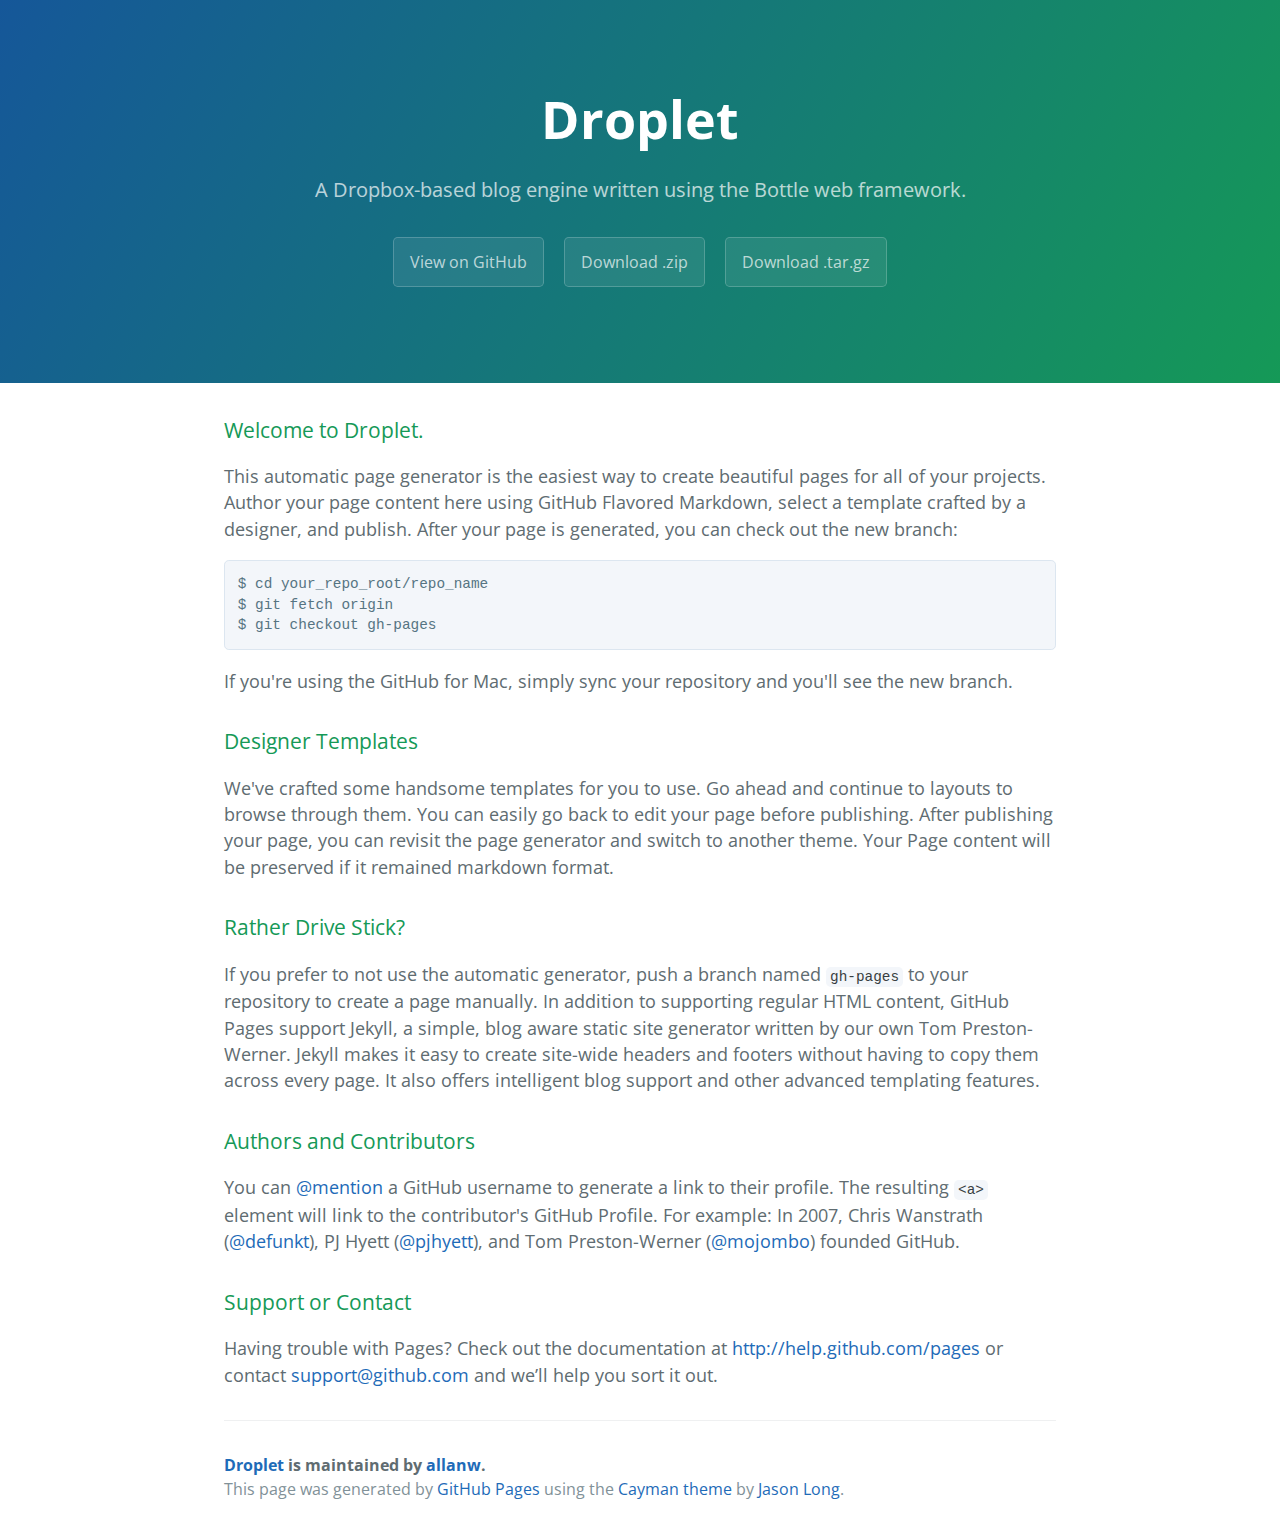
<file: index.html>
<!DOCTYPE html>
<html lang="en-us">
  <head>
    <meta charset="UTF-8">
    <title>Droplet by allanw</title>
    <meta name="viewport" content="width=device-width, initial-scale=1">
    <link rel="stylesheet" type="text/css" href="stylesheets/normalize.css" media="screen">
    <link href='http://fonts.googleapis.com/css?family=Open+Sans:400,700' rel='stylesheet' type='text/css'>
    <link rel="stylesheet" type="text/css" href="stylesheets/stylesheet.css" media="screen">
    <link rel="stylesheet" type="text/css" href="stylesheets/github-light.css" media="screen">
  </head>
  <body>
    <section class="page-header">
      <h1 class="project-name">Droplet</h1>
      <h2 class="project-tagline">A Dropbox-based blog engine written using the Bottle web framework.</h2>
      <a href="https://github.com/allanw/droplet" class="btn">View on GitHub</a>
      <a href="https://github.com/allanw/droplet/zipball/master" class="btn">Download .zip</a>
      <a href="https://github.com/allanw/droplet/tarball/master" class="btn">Download .tar.gz</a>
    </section>

    <section class="main-content">
      <h3>
<a id="welcome-to-droplet" class="anchor" href="#welcome-to-droplet" aria-hidden="true"><span class="octicon octicon-link"></span></a>Welcome to Droplet.</h3>

<p>This automatic page generator is the easiest way to create beautiful pages for all of your projects. Author your page content here using GitHub Flavored Markdown, select a template crafted by a designer, and publish. After your page is generated, you can check out the new branch:</p>

<pre><code>$ cd your_repo_root/repo_name
$ git fetch origin
$ git checkout gh-pages
</code></pre>

<p>If you're using the GitHub for Mac, simply sync your repository and you'll see the new branch.</p>

<h3>
<a id="designer-templates" class="anchor" href="#designer-templates" aria-hidden="true"><span class="octicon octicon-link"></span></a>Designer Templates</h3>

<p>We've crafted some handsome templates for you to use. Go ahead and continue to layouts to browse through them. You can easily go back to edit your page before publishing. After publishing your page, you can revisit the page generator and switch to another theme. Your Page content will be preserved if it remained markdown format.</p>

<h3>
<a id="rather-drive-stick" class="anchor" href="#rather-drive-stick" aria-hidden="true"><span class="octicon octicon-link"></span></a>Rather Drive Stick?</h3>

<p>If you prefer to not use the automatic generator, push a branch named <code>gh-pages</code> to your repository to create a page manually. In addition to supporting regular HTML content, GitHub Pages support Jekyll, a simple, blog aware static site generator written by our own Tom Preston-Werner. Jekyll makes it easy to create site-wide headers and footers without having to copy them across every page. It also offers intelligent blog support and other advanced templating features.</p>

<h3>
<a id="authors-and-contributors" class="anchor" href="#authors-and-contributors" aria-hidden="true"><span class="octicon octicon-link"></span></a>Authors and Contributors</h3>

<p>You can <a href="https://github.com/blog/821" class="user-mention">@mention</a> a GitHub username to generate a link to their profile. The resulting <code>&lt;a&gt;</code> element will link to the contributor's GitHub Profile. For example: In 2007, Chris Wanstrath (<a href="https://github.com/defunkt" class="user-mention">@defunkt</a>), PJ Hyett (<a href="https://github.com/pjhyett" class="user-mention">@pjhyett</a>), and Tom Preston-Werner (<a href="https://github.com/mojombo" class="user-mention">@mojombo</a>) founded GitHub.</p>

<h3>
<a id="support-or-contact" class="anchor" href="#support-or-contact" aria-hidden="true"><span class="octicon octicon-link"></span></a>Support or Contact</h3>

<p>Having trouble with Pages? Check out the documentation at <a href="http://help.github.com/pages">http://help.github.com/pages</a> or contact <a href="mailto:support@github.com">support@github.com</a> and we’ll help you sort it out.</p>

      <footer class="site-footer">
        <span class="site-footer-owner"><a href="https://github.com/allanw/droplet">Droplet</a> is maintained by <a href="https://github.com/allanw">allanw</a>.</span>

        <span class="site-footer-credits">This page was generated by <a href="https://pages.github.com">GitHub Pages</a> using the <a href="https://github.com/jasonlong/cayman-theme">Cayman theme</a> by <a href="https://twitter.com/jasonlong">Jason Long</a>.</span>
      </footer>

    </section>

            <script type="text/javascript">
            var gaJsHost = (("https:" == document.location.protocol) ? "https://ssl." : "http://www.");
            document.write(unescape("%3Cscript src='" + gaJsHost + "google-analytics.com/ga.js' type='text/javascript'%3E%3C/script%3E"));
          </script>
          <script type="text/javascript">
            try {
              var pageTracker = _gat._getTracker("UA-37277967-1");
            pageTracker._trackPageview();
            } catch(err) {}
          </script>

  </body>
</html>
</file>
<file: stylesheets/stylesheet.css>
* {
  box-sizing: border-box; }

body {
  padding: 0;
  margin: 0;
  font-family: "Open Sans", "Helvetica Neue", Helvetica, Arial, sans-serif;
  font-size: 16px;
  line-height: 1.5;
  color: #606c71; }

a {
  color: #1e6bb8;
  text-decoration: none; }
  a:hover {
    text-decoration: underline; }

.btn {
  display: inline-block;
  margin-bottom: 1rem;
  color: rgba(255, 255, 255, 0.7);
  background-color: rgba(255, 255, 255, 0.08);
  border-color: rgba(255, 255, 255, 0.2);
  border-style: solid;
  border-width: 1px;
  border-radius: 0.3rem;
  transition: color 0.2s, background-color 0.2s, border-color 0.2s; }
  .btn + .btn {
    margin-left: 1rem; }

.btn:hover {
  color: rgba(255, 255, 255, 0.8);
  text-decoration: none;
  background-color: rgba(255, 255, 255, 0.2);
  border-color: rgba(255, 255, 255, 0.3); }

@media screen and (min-width: 64em) {
  .btn {
    padding: 0.75rem 1rem; } }

@media screen and (min-width: 42em) and (max-width: 64em) {
  .btn {
    padding: 0.6rem 0.9rem;
    font-size: 0.9rem; } }

@media screen and (max-width: 42em) {
  .btn {
    display: block;
    width: 100%;
    padding: 0.75rem;
    font-size: 0.9rem; }
    .btn + .btn {
      margin-top: 1rem;
      margin-left: 0; } }

.page-header {
  color: #fff;
  text-align: center;
  background-color: #159957;
  background-image: linear-gradient(120deg, #155799, #159957); }

@media screen and (min-width: 64em) {
  .page-header {
    padding: 5rem 6rem; } }

@media screen and (min-width: 42em) and (max-width: 64em) {
  .page-header {
    padding: 3rem 4rem; } }

@media screen and (max-width: 42em) {
  .page-header {
    padding: 2rem 1rem; } }

.project-name {
  margin-top: 0;
  margin-bottom: 0.1rem; }

@media screen and (min-width: 64em) {
  .project-name {
    font-size: 3.25rem; } }

@media screen and (min-width: 42em) and (max-width: 64em) {
  .project-name {
    font-size: 2.25rem; } }

@media screen and (max-width: 42em) {
  .project-name {
    font-size: 1.75rem; } }

.project-tagline {
  margin-bottom: 2rem;
  font-weight: normal;
  opacity: 0.7; }

@media screen and (min-width: 64em) {
  .project-tagline {
    font-size: 1.25rem; } }

@media screen and (min-width: 42em) and (max-width: 64em) {
  .project-tagline {
    font-size: 1.15rem; } }

@media screen and (max-width: 42em) {
  .project-tagline {
    font-size: 1rem; } }

.main-content :first-child {
  margin-top: 0; }
.main-content img {
  max-width: 100%; }
.main-content h1, .main-content h2, .main-content h3, .main-content h4, .main-content h5, .main-content h6 {
  margin-top: 2rem;
  margin-bottom: 1rem;
  font-weight: normal;
  color: #159957; }
.main-content p {
  margin-bottom: 1em; }
.main-content code {
  padding: 2px 4px;
  font-family: Consolas, "Liberation Mono", Menlo, Courier, monospace;
  font-size: 0.9rem;
  color: #383e41;
  background-color: #f3f6fa;
  border-radius: 0.3rem; }
.main-content pre {
  padding: 0.8rem;
  margin-top: 0;
  margin-bottom: 1rem;
  font: 1rem Consolas, "Liberation Mono", Menlo, Courier, monospace;
  color: #567482;
  word-wrap: normal;
  background-color: #f3f6fa;
  border: solid 1px #dce6f0;
  border-radius: 0.3rem; }
  .main-content pre > code {
    padding: 0;
    margin: 0;
    font-size: 0.9rem;
    color: #567482;
    word-break: normal;
    white-space: pre;
    background: transparent;
    border: 0; }
.main-content .highlight {
  margin-bottom: 1rem; }
  .main-content .highlight pre {
    margin-bottom: 0;
    word-break: normal; }
.main-content .highlight pre, .main-content pre {
  padding: 0.8rem;
  overflow: auto;
  font-size: 0.9rem;
  line-height: 1.45;
  border-radius: 0.3rem; }
.main-content pre code, .main-content pre tt {
  display: inline;
  max-width: initial;
  padding: 0;
  margin: 0;
  overflow: initial;
  line-height: inherit;
  word-wrap: normal;
  background-color: transparent;
  border: 0; }
  .main-content pre code:before, .main-content pre code:after, .main-content pre tt:before, .main-content pre tt:after {
    content: normal; }
.main-content ul, .main-content ol {
  margin-top: 0; }
.main-content blockquote {
  padding: 0 1rem;
  margin-left: 0;
  color: #819198;
  border-left: 0.3rem solid #dce6f0; }
  .main-content blockquote > :first-child {
    margin-top: 0; }
  .main-content blockquote > :last-child {
    margin-bottom: 0; }
.main-content table {
  display: block;
  width: 100%;
  overflow: auto;
  word-break: normal;
  word-break: keep-all; }
  .main-content table th {
    font-weight: bold; }
  .main-content table th, .main-content table td {
    padding: 0.5rem 1rem;
    border: 1px solid #e9ebec; }
.main-content dl {
  padding: 0; }
  .main-content dl dt {
    padding: 0;
    margin-top: 1rem;
    font-size: 1rem;
    font-weight: bold; }
  .main-content dl dd {
    padding: 0;
    margin-bottom: 1rem; }
.main-content hr {
  height: 2px;
  padding: 0;
  margin: 1rem 0;
  background-color: #eff0f1;
  border: 0; }

@media screen and (min-width: 64em) {
  .main-content {
    max-width: 64rem;
    padding: 2rem 6rem;
    margin: 0 auto;
    font-size: 1.1rem; } }

@media screen and (min-width: 42em) and (max-width: 64em) {
  .main-content {
    padding: 2rem 4rem;
    font-size: 1.1rem; } }

@media screen and (max-width: 42em) {
  .main-content {
    padding: 2rem 1rem;
    font-size: 1rem; } }

.site-footer {
  padding-top: 2rem;
  margin-top: 2rem;
  border-top: solid 1px #eff0f1; }

.site-footer-owner {
  display: block;
  font-weight: bold; }

.site-footer-credits {
  color: #819198; }

@media screen and (min-width: 64em) {
  .site-footer {
    font-size: 1rem; } }

@media screen and (min-width: 42em) and (max-width: 64em) {
  .site-footer {
    font-size: 1rem; } }

@media screen and (max-width: 42em) {
  .site-footer {
    font-size: 0.9rem; } }
</file>
<file: stylesheets/github-light.css>
/*
   Copyright 2014 GitHub Inc.

   Licensed under the Apache License, Version 2.0 (the "License");
   you may not use this file except in compliance with the License.
   You may obtain a copy of the License at

       http://www.apache.org/licenses/LICENSE-2.0

   Unless required by applicable law or agreed to in writing, software
   distributed under the License is distributed on an "AS IS" BASIS,
   WITHOUT WARRANTIES OR CONDITIONS OF ANY KIND, either express or implied.
   See the License for the specific language governing permissions and
   limitations under the License.

*/

.pl-c /* comment */ {
  color: #969896;
}

.pl-c1      /* constant, markup.raw, meta.diff.header, meta.module-reference, meta.property-name, support, support.constant, support.variable, variable.other.constant */,
.pl-s .pl-v /* string variable */ {
  color: #0086b3;
}

.pl-e  /* entity */,
.pl-en /* entity.name */ {
  color: #795da3;
}

.pl-s .pl-s1 /* string source */,
.pl-smi      /* storage.modifier.import, storage.modifier.package, storage.type.java, variable.other, variable.parameter.function */ {
  color: #333;
}

.pl-ent /* entity.name.tag */ {
  color: #63a35c;
}

.pl-k /* keyword, storage, storage.type */ {
  color: #a71d5d;
}

.pl-pds              /* punctuation.definition.string, string.regexp.character-class */,
.pl-s                /* string */,
.pl-s .pl-pse .pl-s1 /* string punctuation.section.embedded source */,
.pl-sr               /* string.regexp */,
.pl-sr .pl-cce       /* string.regexp constant.character.escape */,
.pl-sr .pl-sra       /* string.regexp string.regexp.arbitrary-repitition */,
.pl-sr .pl-sre       /* string.regexp source.ruby.embedded */ {
  color: #183691;
}

.pl-v /* variable */ {
  color: #ed6a43;
}

.pl-id /* invalid.deprecated */ {
  color: #b52a1d;
}

.pl-ii /* invalid.illegal */ {
  background-color: #b52a1d;
  color: #f8f8f8;
}

.pl-sr .pl-cce /* string.regexp constant.character.escape */ {
  color: #63a35c;
  font-weight: bold;
}

.pl-ml /* markup.list */ {
  color: #693a17;
}

.pl-mh        /* markup.heading */,
.pl-mh .pl-en /* markup.heading entity.name */,
.pl-ms        /* meta.separator */ {
  color: #1d3e81;
  font-weight: bold;
}

.pl-mq /* markup.quote */ {
  color: #008080;
}

.pl-mi /* markup.italic */ {
  color: #333;
  font-style: italic;
}

.pl-mb /* markup.bold */ {
  color: #333;
  font-weight: bold;
}

.pl-md /* markup.deleted, meta.diff.header.from-file */ {
  background-color: #ffecec;
  color: #bd2c00;
}

.pl-mi1 /* markup.inserted, meta.diff.header.to-file */ {
  background-color: #eaffea;
  color: #55a532;
}

.pl-mdr /* meta.diff.range */ {
  color: #795da3;
  font-weight: bold;
}

.pl-mo /* meta.output */ {
  color: #1d3e81;
}
</file>
